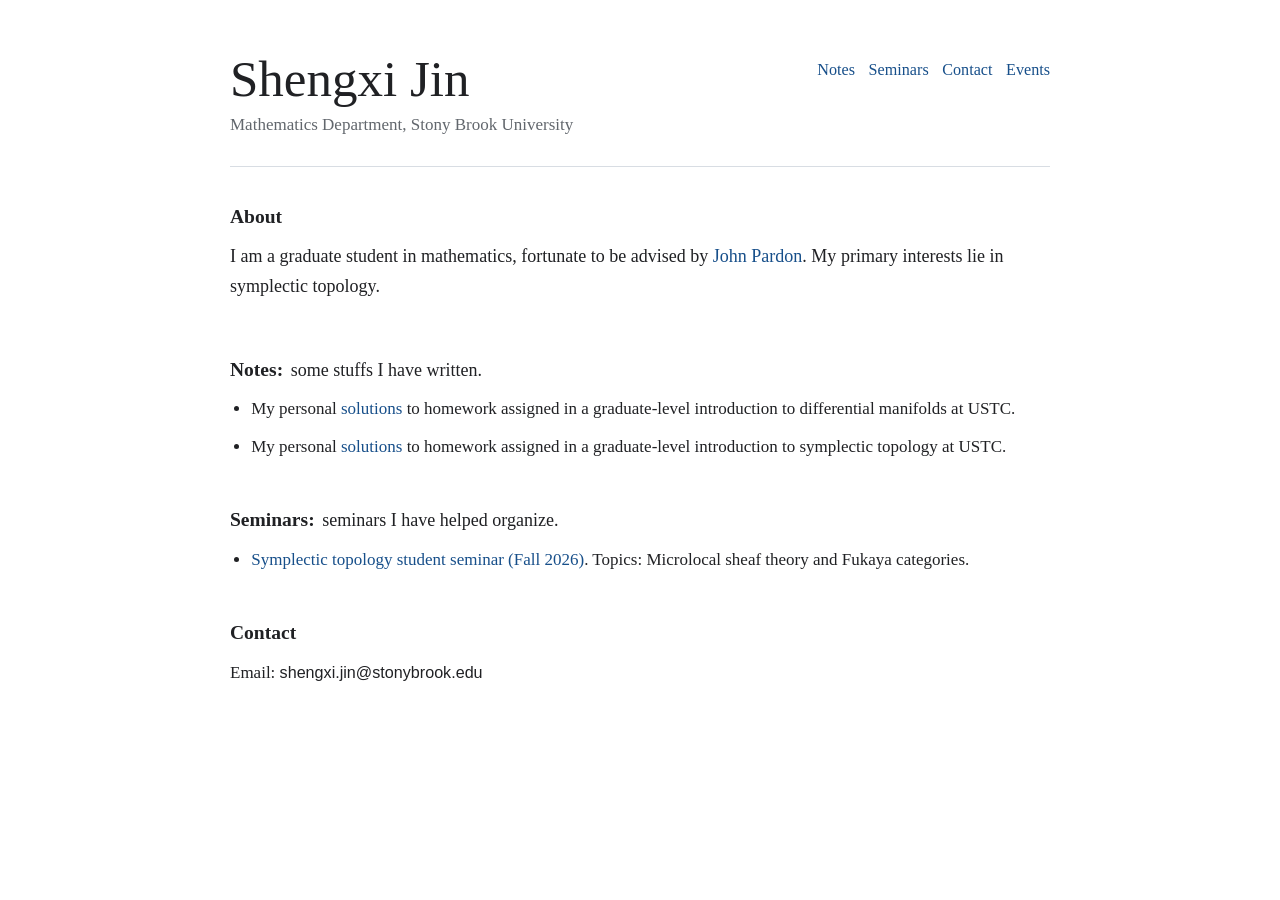
<file: index.html>
<!doctype html>
<html lang="en">
  <head>
    <meta charset="utf-8">
    <meta name="viewport" content="width=device-width, initial-scale=1">
    <title>Shengxi Jin | Mathematics</title>
    <meta
      name="description"
      content="Personal academic homepage for a graduate student in mathematics."
    >
    <link rel="stylesheet" href="styles.css">
  </head>
  <body>
    <main class="page">
      <header class="site-header">
        <div>
          <h1>Shengxi Jin</h1>
          <p class="affiliation">
            Mathematics Department, Stony Brook University
          </p>
        </div>

        <nav class="site-nav" aria-label="Primary navigation">
          <a href="#notes">Notes</a>
          <a href="#seminar">Seminars</a>
          <a href="#contact">Contact</a>
          <a href="conferences.html">Events</a>
        </nav>
      </header>

      <section class="intro" aria-labelledby="about-heading">
        <h2 id="about-heading">About</h2>
        <p>
          I am a graduate student in mathematics, fortunate to be advised by
          <a href="https://johnpardon.com">John Pardon</a>. My primary interests lie in symplectic topology.
          <!-- My <a href="cv.pdf">cv</a> is available here. -->
        </p>
      </section>

      <section id="notes" aria-labelledby="notes-heading">
        <div class="section-heading">
          <h2 id="notes-heading">Notes:</h2>
          <span>some stuffs I have written.</span>
        </div>
        <ul class="plain-list">
          <!-- <li>
            <a href="#">Geometry Miscellany</a>
            <span>Draft notes, updated occasionally.</span>
          </li> -->
          <li>
            <span>My personal <a href="manifold_solution.pdf">solutions</a> to homework assigned in a graduate-level introduction to differential manifolds at USTC.</span>
          </li>
          <li>
            <span>My personal <a href="symplectic_solution.pdf">solutions</a> to homework assigned in a graduate-level introduction to symplectic topology at USTC.</span>
          </li>
        </ul>
      </section>

      <section id="seminar" aria-labelledby="seminar-heading">
        <div class="section-heading">
          <h2 id="seminar-heading">Seminars:</h2>
          <span>seminars I have helped organize.</span>
        </div>
        <ul class="plain-list">
          <li>
            <a href="seminar.html">Symplectic topology student seminar (Fall 2026)</a>.
            <span class="muted"> </span> Topics: Microlocal sheaf theory and Fukaya categories.
          </li>
        </ul>
      </section>

      <section id="contact" aria-labelledby="contact-heading">
        <h2 id="contact-heading">Contact</h2>
        <address>
          <p>
            Email:
            <span class="email">shengxi.jin@stonybrook.edu</span>
          </p>
        </address>
      </section>

    </main>
  </body>
</html>
</file>
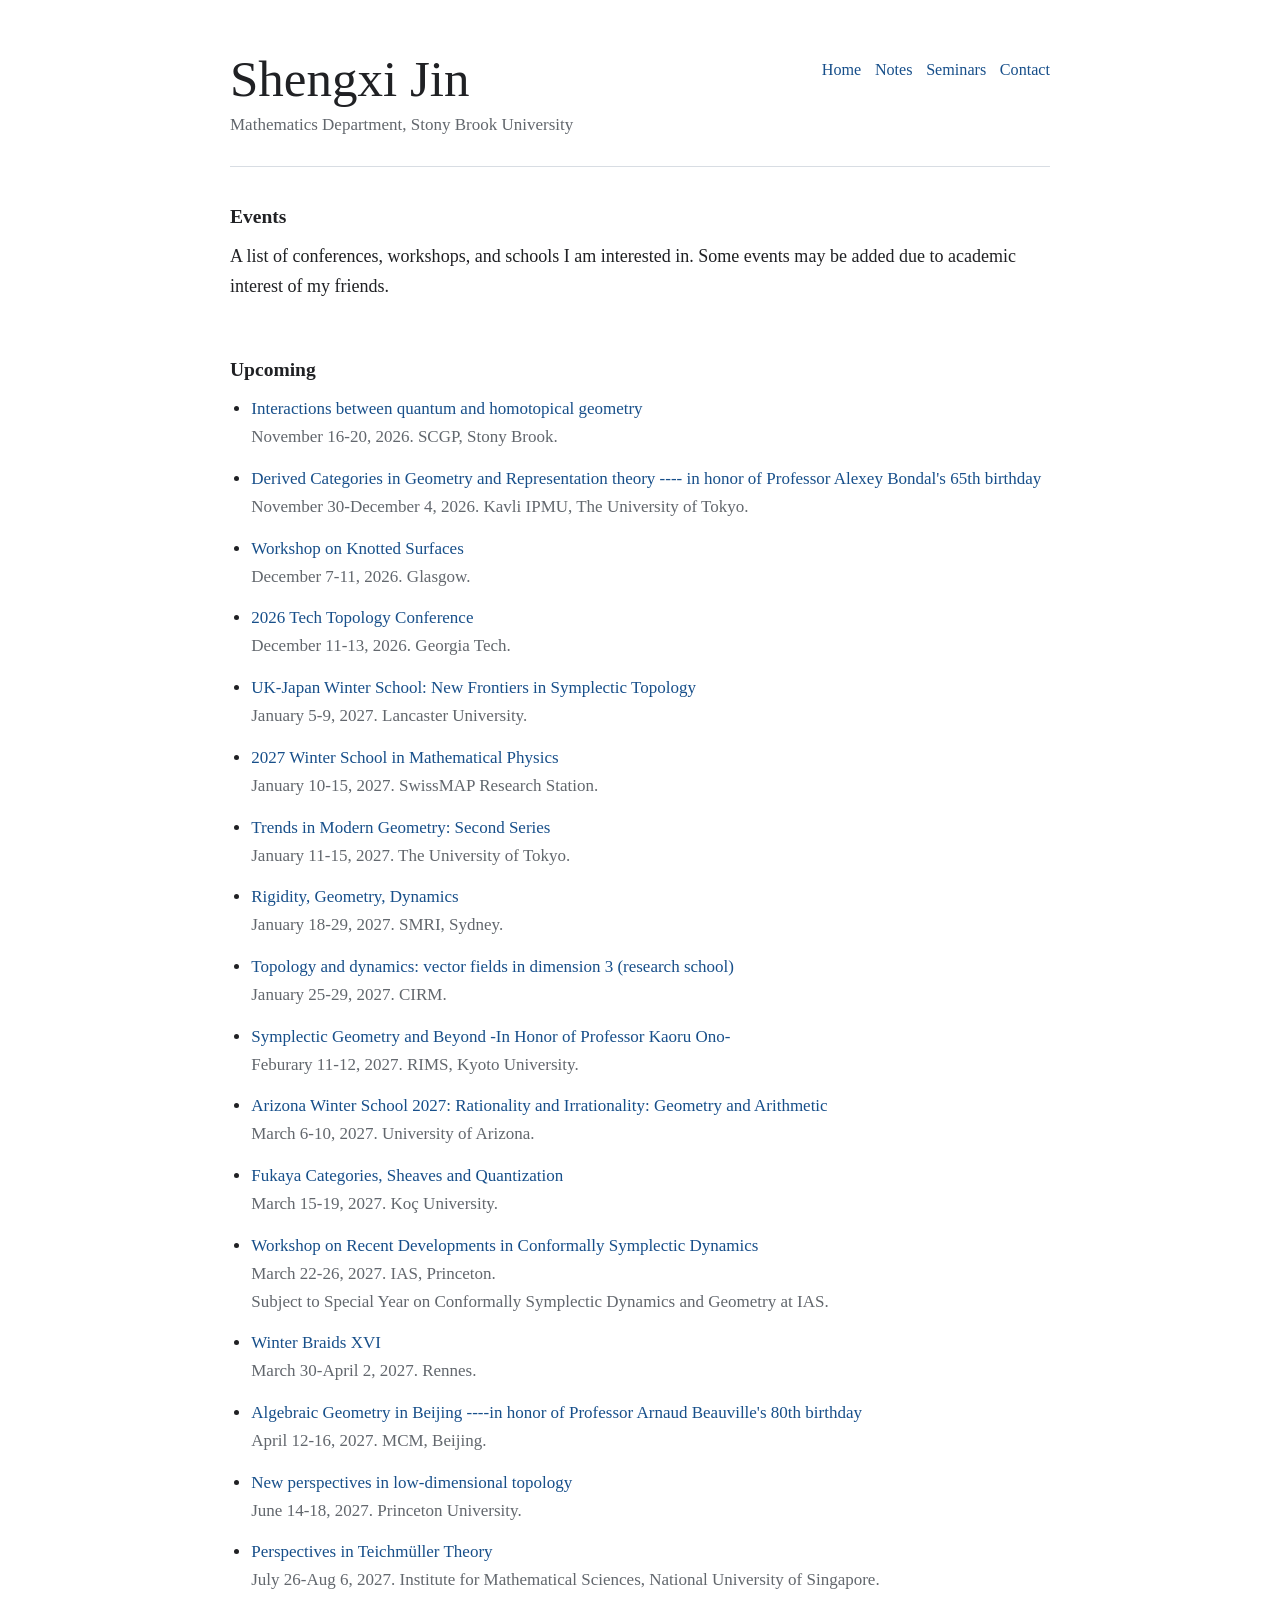
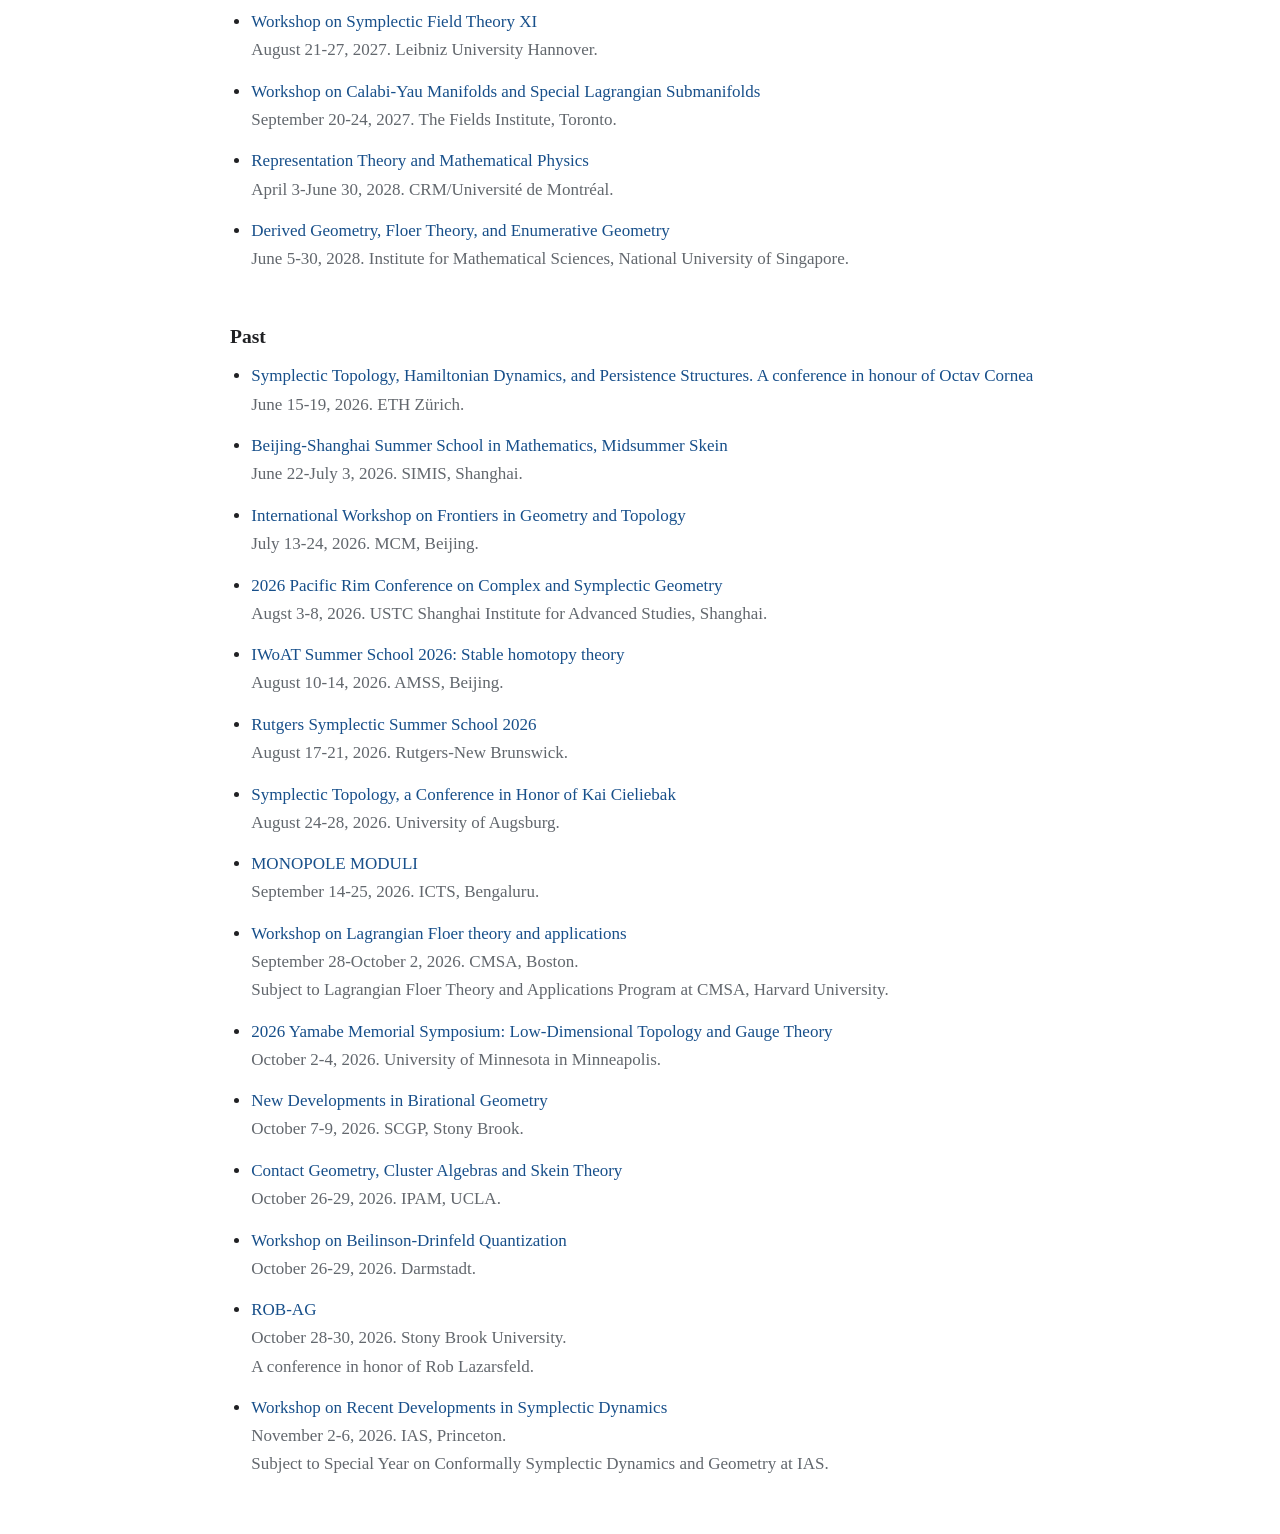
<file: conferences.html>
<!doctype html>
<html lang="en">
  <head>
    <meta charset="utf-8">
    <meta name="viewport" content="width=device-width, initial-scale=1">
    <title>Events | Shengxi Jin</title>
    <meta
      name="description"
      content="Upcoming conferences, workshops, and schools of interest."
    >
    <link rel="stylesheet" href="styles.css">
  </head>
  <body>
    <main class="page">
      <header class="site-header">
        <div>
          <h1>Shengxi Jin</h1>
          <p class="affiliation">
            Mathematics Department, Stony Brook University
          </p>
        </div>

        <nav class="site-nav" aria-label="Primary navigation">
          <a href="index.html">Home</a>
          <a href="index.html#notes">Notes</a>
          <a href="index.html#seminar">Seminars</a>
          <a href="index.html#contact">Contact</a>
        </nav>
      </header>

      <section class="intro" aria-labelledby="conferences-heading">
        <h2 id="conferences-heading">Events</h2>
        <p>
          A list of conferences, workshops, and schools I am interested in. Some events may be added
          due to academic interest of my friends.
        </p>
      </section>

      <section aria-labelledby="upcoming-heading">
        <h2 id="upcoming-heading">Upcoming</h2>
        <!-- <p class="muted">No upcoming activities listed yet.</p> -->

        <ul class="conference-list">
          <li>
            <a class="conference-title" href="https://scgp.stonybrook.edu/archives/47253">Interactions between quantum and homotopical geometry</a>
            <span class="conference-meta">November 16-20, 2026. SCGP, Stony Brook.</span>
            <!-- <span class="conference-note">Optional note: topic area, deadline, or reason for interest.</span> -->
          </li>
          <li>
            <a class="conference-title" href="https://indico.ipmu.jp/event/515/overview">
              Derived Categories in Geometry and Representation theory ---- in honor of Professor Alexey Bondal's 65th birthday</a>
            <span class="conference-meta">November 30-December 4, 2026. Kavli IPMU, The University of Tokyo.</span>
            <!-- <span class="conference-note">Optional note: topic area, deadline, or reason for interest.</span> -->
          </li>
          <li>
            <a class="conference-title" href="https://sites.google.com/view/glasgow-knotted-surfaces/home">Workshop on Knotted Surfaces</a>
            <span class="conference-meta">December 7-11, 2026. Glasgow.</span>
            <!-- <span class="conference-note">Optional note: topic area, deadline, or reason for interest.</span> -->
          </li>  
          <li>
            <a class="conference-title" href="https://johnetnyre.github.io/TechTopology/">2026 Tech Topology Conference</a>
            <span class="conference-meta">December 11-13, 2026. Georgia Tech.</span>
            <!-- <span class="conference-note">Optional note: topic area, deadline, or reason for interest.</span> -->
          </li>  
          <li>
            <a class="conference-title" href="https://jde27.uk/ukjapan.html">UK-Japan Winter School: New Frontiers in Symplectic Topology</a>
            <span class="conference-meta">January 5-9, 2027. Lancaster University.</span>
            <!-- <span class="conference-note">Optional note: topic area, deadline, or reason for interest.</span> -->
          </li>
           <li>
            <a class="conference-title" href="https://indico.global/event/16526/">2027 Winter School in Mathematical Physics</a>
            <span class="conference-meta">January 10-15, 2027. SwissMAP Research Station.</span>
            <!-- <span class="conference-note">Optional note: topic area, deadline, or reason for interest.</span> -->
          </li>
          <li>
            <a class="conference-title" href="https://www.ms.u-tokyo.ac.jp/~konno/Conference/Trends27.html">
              Trends in Modern Geometry: Second Series</a>
            <span class="conference-meta">January 11-15, 2027. The University of Tokyo.</span>
            <!-- <span class="conference-note">Optional note: topic area, deadline, or reason for interest.</span> -->
          </li>
            <li>
            <a class="conference-title" href=" https://mathematical-research-institute.sydney.edu.au/smri-summer-school-2027/"> 
              Rigidity, Geometry, Dynamics</a>
            <span class="conference-meta">January 18-29, 2027. SMRI, Sydney.</span>
            <!-- <span class="conference-note">Optional note: topic area, deadline, or reason for interest.</span> -->
          </li>
           <li>
            <a class="conference-title" href="https://conferences.cirm-math.fr/3805.html">Topology and dynamics: vector fields in dimension 3 (research school)</a>
            <span class="conference-meta">January 25-29, 2027. CIRM.</span>
            <!-- <span class="conference-note">Optional note: topic area, deadline, or reason for interest.</span> -->
          </li>
          <li>
            <a class="conference-title" href="https://sites.google.com/view/symplectic-geometry-and-beyond/">Symplectic Geometry and Beyond -In Honor of Professor Kaoru Ono-</a>
            <span class="conference-meta">Feburary 11-12, 2027. RIMS, Kyoto University.</span>
            <!-- <span class="conference-note">Optional note: topic area, deadline, or reason for interest.</span> -->
          </li>
          <li>
            <a class="conference-title" href="https://swc-math.github.io/aws/2027/">
              Arizona Winter School 2027: Rationality and Irrationality: Geometry and Arithmetic
            </a>
            <span class="conference-meta">March 6-10, 2027. University of Arizona.</span>
            <!-- <span class="conference-note">Optional note: topic area, deadline, or reason for interest.</span> -->
          </li>
          <li>
            <a class="conference-title" href="https://umutvg.github.io/tubitakjspsI.html">Fukaya Categories, Sheaves and Quantization</a>
            <span class="conference-meta">March 15-19, 2027. Koç University.</span>
            <!-- <span class="conference-note">Optional note: topic area, deadline, or reason for interest.</span> -->
          </li>
          <li>
            <a class="conference-title" href="https://www.ias.edu/math/events/workshop-recent-developments-conformally-symplectic-dynamics">
            Workshop on Recent Developments in Conformally Symplectic Dynamics</a>
            <span class="conference-meta">March 22-26, 2027. IAS, Princeton.</span>
            <span class="conference-note">Subject to Special Year on Conformally Symplectic Dynamics and Geometry at IAS.</span>
          </li>
           <li>
            <a class="conference-title" href="https://winterbraids.math.cnrs.fr"> Winter Braids XVI</a>
            <span class="conference-meta">March 30-April 2, 2027. Rennes.</span>
            <!-- <span class="conference-note">Optional note: topic area, deadline, or reason for interest.</span> -->
          </li>
          <li>
            <a class="conference-title" href="http://www.mcm.ac.cn/events/programs/202605/t20260506_1158386.html">
            Algebraic Geometry in Beijing ----in honor of Professor Arnaud Beauville's 80th birthday</a>
            <span class="conference-meta">April 12-16, 2027. MCM, Beijing.</span>
            <!-- <span class="conference-note">Optional note: topic area, deadline, or reason for interest.</span> -->
          </li>
           <li>
            <a class="conference-title" href="https://sites.google.com/view/ozsvathathon/home">
            New perspectives in low-dimensional topology</a>
            <span class="conference-meta">June 14-18, 2027. Princeton University.</span>
            <!-- <span class="conference-note">Optional note: topic area, deadline, or reason for interest.</span> -->
          </li>
          <li>
            <a class="conference-title" href="https://ims.nus.edu.sg/events/teichmuellertheory/">Perspectives in Teichmüller Theory</a>
            <span class="conference-meta">July 26-Aug 6, 2027. Institute for Mathematical Sciences, National University of Singapore.</span>
          </li>
          <li>
            <a class="conference-title" href="https://sft11.math.cnrs.fr">Workshop on Symplectic Field Theory XI</a>
            <span class="conference-meta">August 21-27, 2027. Leibniz University Hannover.</span>
          </li>
          <li>
            <a class="conference-title" href="https://www.fieldsinstitute.ca/activities/27-28/GA-MP-manifolds">
            Workshop on Calabi-Yau Manifolds and Special Lagrangian Submanifolds</a>
            <span class="conference-meta"> September 20-24, 2027. The Fields Institute, Toronto.</span>
            <!-- <span class="conference-note">Optional note: topic area, deadline, or reason for interest.</span> -->
          </li>
          <li>
            <a class="conference-title" href="https://www.crmath.ca/en/activities/#/type/activity/id/4115">
            Representation Theory and Mathematical Physics</a>
            <span class="conference-meta"> April 3-June 30, 2028. CRM/Université de Montréal.</span>
            <!-- <span class="conference-note">Optional note: topic area, deadline, or reason for interest.</span> -->
          </li> 
          <li>
            <a class="conference-title" href="https://ims.nus.edu.sg/events/derivedgeo_floertheory/">Derived Geometry, Floer Theory, and Enumerative Geometry</a>
            <span class="conference-meta">June 5-30, 2028. Institute for Mathematical Sciences, National University of Singapore.</span>
          </li>
        </ul>
      </section>

      <section aria-labelledby="past-heading">
        <h2 id="past-heading">Past</h2>

        <ul class="conference-list">
           <li>
            <a class="conference-title" href="https://math.ethz.ch/fim/activities/conferences/past-conferences/2026/symplectic-topology-hamiltonian-dynamics-persistence-structures-octav-cornea.html">Symplectic Topology, Hamiltonian Dynamics, and Persistence Structures. A conference in honour of Octav Cornea</a>
            <span class="conference-meta">June 15-19, 2026. ETH Zürich.</span>
          </li>
          <li>
            <a class="conference-title" href="https://www.simis.cn/bei-shang-summer-school/BeiShangHome_26.html">Beijing-Shanghai Summer School in Mathematics, Midsummer Skein</a>
            <span class="conference-meta">June 22-July 3, 2026. SIMIS, Shanghai.</span>
          </li>
          <li>
            <a class="conference-title" href="http://www.mcm.ac.cn/Geometry/index.html">International Workshop on Frontiers in Geometry and Topology</a>
            <span class="conference-meta">July 13-24, 2026. MCM, Beijing.</span>
          </li>
            <li>
            <a class="conference-title" href="http://igp.ustc.edu.cn/testwx/list.htm">2026 Pacific Rim Conference on Complex and Symplectic Geometry</a>
            <span class="conference-meta">Augst 3-8, 2026. USTC Shanghai Institute for Advanced Studies, Shanghai.</span>
            <!-- <span class="conference-note">Optional note: topic area, deadline, or reason for interest.</span> -->
          </li>
          <li>
            <a class="conference-title" href="https://iwoat.github.io/school2026">IWoAT Summer School 2026: Stable homotopy theory</a>
            <span class="conference-meta">August 10-14, 2026. AMSS, Beijing.</span>
            <!-- <span class="conference-note">Optional note: topic area, deadline, or reason for interest.</span> -->
          </li>
          <li>
            <a class="conference-title" href="https://sites.google.com/view/rsss2026">Rutgers Symplectic Summer School 2026</a>
            <span class="conference-meta">August 17-21, 2026. Rutgers-New Brunswick.</span>
            <!-- <span class="conference-note">Optional note: topic area, deadline, or reason for interest.</span> -->
          </li>
          <li>
            <a class="conference-title" href="https://www.claymath.org/events/symplectic-topology-a-conference-in-honor-of-kai-cieliebak/">Symplectic Topology, a Conference in Honor of Kai Cieliebak</a>
            <span class="conference-meta">August 24-28, 2026. University of Augsburg.</span>
            <!-- <span class="conference-note">Optional note: topic area, deadline, or reason for interest.</span> -->
          </li>
           <li>
            <a class="conference-title" href="https://www.icts.res.in/program/mnpl2026">MONOPOLE MODULI</a>
            <span class="conference-meta">September 14-25, 2026. ICTS, Bengaluru.</span>
            <!-- <span class="conference-note">Optional note: topic area, deadline, or reason for interest.</span> -->
          </li>
          <li>
            <a class="conference-title" href="https://cmsa.fas.harvard.edu/event/lftworkshop/">
              Workshop on Lagrangian Floer theory and applications
            </a>
            <span class="conference-meta">September 28-October 2, 2026. CMSA, Boston.</span>
           <span class="conference-note">Subject to Lagrangian Floer Theory and Applications Program at CMSA, Harvard University.</span>
          </li>
           <li>
            <a class="conference-title" href="https://cse.umn.edu/math/yamabe-memorial-symposium">
            2026 Yamabe Memorial Symposium: Low-Dimensional Topology and Gauge Theory
            </a>
            <span class="conference-meta">October 2-4, 2026. University of Minnesota in Minneapolis.</span>
          </li>
          <li>
            <a class="conference-title" href="https://scgp.stonybrook.edu/archives/48906">
            New Developments in Birational Geometry
            </a>
            <span class="conference-meta">October 7-9, 2026. SCGP, Stony Brook.</span>
          </li>
          <li>
            <a class="conference-title" href="https://www.ipam.ucla.edu/programs/workshops/workshop-ii-contact-geometry-cluster-algebras-and-skein-theory/">
              Contact Geometry, Cluster Algebras and Skein Theory</a>
            <span class="conference-meta">October 26-29, 2026. IPAM, UCLA.</span>
            <!-- <span class="conference-note">Optional note: topic area, deadline, or reason for interest.</span> -->
          </li>
          <li>
            <a class="conference-title" href="https://eveeno.com/bd-quantization-2026-darmstadt">
               Workshop on Beilinson-Drinfeld Quantization</a>
            <span class="conference-meta">October 26-29, 2026. Darmstadt.</span>
            <!-- <span class="conference-note">Optional note: topic area, deadline, or reason for interest.</span> -->
          </li>
           <li>
            <a class="conference-title" href="https://nathanchenmath.github.io/ROB-AG">
              ROB-AG</a>
            <span class="conference-meta">October 28-30, 2026. Stony Brook University.</span>
             <span class="conference-note">A conference in honor of Rob Lazarsfeld.</span>
            <!-- <span class="conference-note">Optional note: topic area, deadline, or reason for interest.</span> -->
          </li>
          <li>
            <a class="conference-title" href="https://www.ias.edu/math/events/workshop-recent-developments-symplectic-dynamics">
            Workshop on Recent Developments in Symplectic Dynamics</a>
            <span class="conference-meta">November 2-6, 2026. IAS, Princeton.</span>
            <span class="conference-note">Subject to Special Year on Conformally Symplectic Dynamics and Geometry at IAS.</span>
          </li>
        </ul>
      </section>
    </main>
  </body>
</html>
</file>
<file: styles.css>
:root {
  color-scheme: light;
  --background: #ffffff;
  --text: #202124;
  --muted: #62676d;
  --border: #d8dde3;
  --link: #174f8a;
  --link-hover: #0d3157;
  --section-gap: 2rem;
}

@font-face {
  font-family: "Homepage Numerals";
  src: local("Times New Roman");
  unicode-range: U+0030-0039;
}

* {
  box-sizing: border-box;
}

html {
  font-size: 17px;
}

body {
  margin: 0;
  background: var(--background);
  color: var(--text);
  font-family: Georgia, "Times New Roman", Times, serif;
  font-variant-numeric: lining-nums;
  font-feature-settings: "lnum" 1;
  line-height: 1.65;
}

a {
  color: var(--link);
  text-decoration: none;
}

a:hover,
a:focus {
  color: var(--link-hover);
}

.page {
  width: min(100% - 2rem, 820px);
  margin: 0 auto;
  padding: 3rem 0 2.5rem;
}

.site-header {
  display: flex;
  align-items: flex-start;
  justify-content: space-between;
  gap: 2rem;
  padding-bottom: 1.4rem;
  border-bottom: 1px solid var(--border);
}

h1,
h2,
p {
  margin-top: 0;
}

h1 {
  margin-bottom: 0.25rem;
  font-size: clamp(2rem, 8vw, 3rem);
  font-weight: 400;
  line-height: 1.1;
}

h2 {
  margin-bottom: 0.55rem;
  font-size: 1.15rem;
  font-weight: 700;
}

.section-heading {
  display: flex;
  align-items: baseline;
  gap: 0.45rem;
  margin-bottom: 0.55rem;
}

.section-heading h2 {
  margin-bottom: 0;
}

.section-heading span {
  color: var(--text);
  font-size: 1.06rem;
}

section {
  padding-top: var(--section-gap);
}

.subtitle,
.affiliation {
  margin-bottom: 0.15rem;
  color: var(--muted);
}

.subtitle {
  font-size: 1.05rem;
}

.site-nav {
  display: flex;
  flex-wrap: wrap;
  justify-content: flex-end;
  gap: 0.35rem 0.8rem;
  min-width: 13rem;
  padding-top: 0.35rem;
  font-size: 0.95rem;
}

.site-nav a {
  white-space: nowrap;
}

.intro p {
  font-size: 1.06rem;
}

.plain-list,
.paper-list {
  margin: 0;
  padding-left: 1.25rem;
}

.plain-list li,
.paper-list li {
  margin-bottom: 0.55rem;
}

#seminar {
  font-family: "Homepage Numerals", Georgia, "Times New Roman", Times, serif;
  font-variant-numeric: lining-nums;
  font-feature-settings: "lnum" 1;
}

.paper-list li {
  padding-left: 0.15rem;
}

.paper-title {
  display: block;
}

.conference-list {
  margin: 0;
  padding-left: 1.25rem;
}

.conference-list li {
  margin-bottom: 0.8rem;
}

.conference-title,
.conference-meta,
.conference-note {
  display: block;
}

.conference-title {
  font-family: "Times New Roman", Times, serif;
  font-variant-numeric: lining-nums;
  font-feature-settings: "lnum" 1;
}

.conference-meta,
.conference-note {
  color: var(--muted);
}

.conference-meta {
  font-family: "Times New Roman", Times, serif;
  font-variant-numeric: lining-nums;
  font-feature-settings: "lnum" 1;
}

.paper-meta,
.muted {
  color: var(--muted);
}

.paper-meta {
  display: inline-block;
  margin-right: 0.35rem;
}

address {
  font-style: normal;
}

address p {
  margin-bottom: 0.35rem;
}

.email {
  font-family: "Helvetica Neue", Arial, sans-serif;
  font-size: 0.95rem;
}

@media (max-width: 640px) {
  html {
    font-size: 16px;
  }

  .page {
    width: min(100% - 1.25rem, 820px);
    padding-top: 1.6rem;
  }

  .site-header {
    display: block;
  }

  .site-nav {
    justify-content: flex-start;
    min-width: 0;
    margin-top: 1rem;
  }
}
</file>
